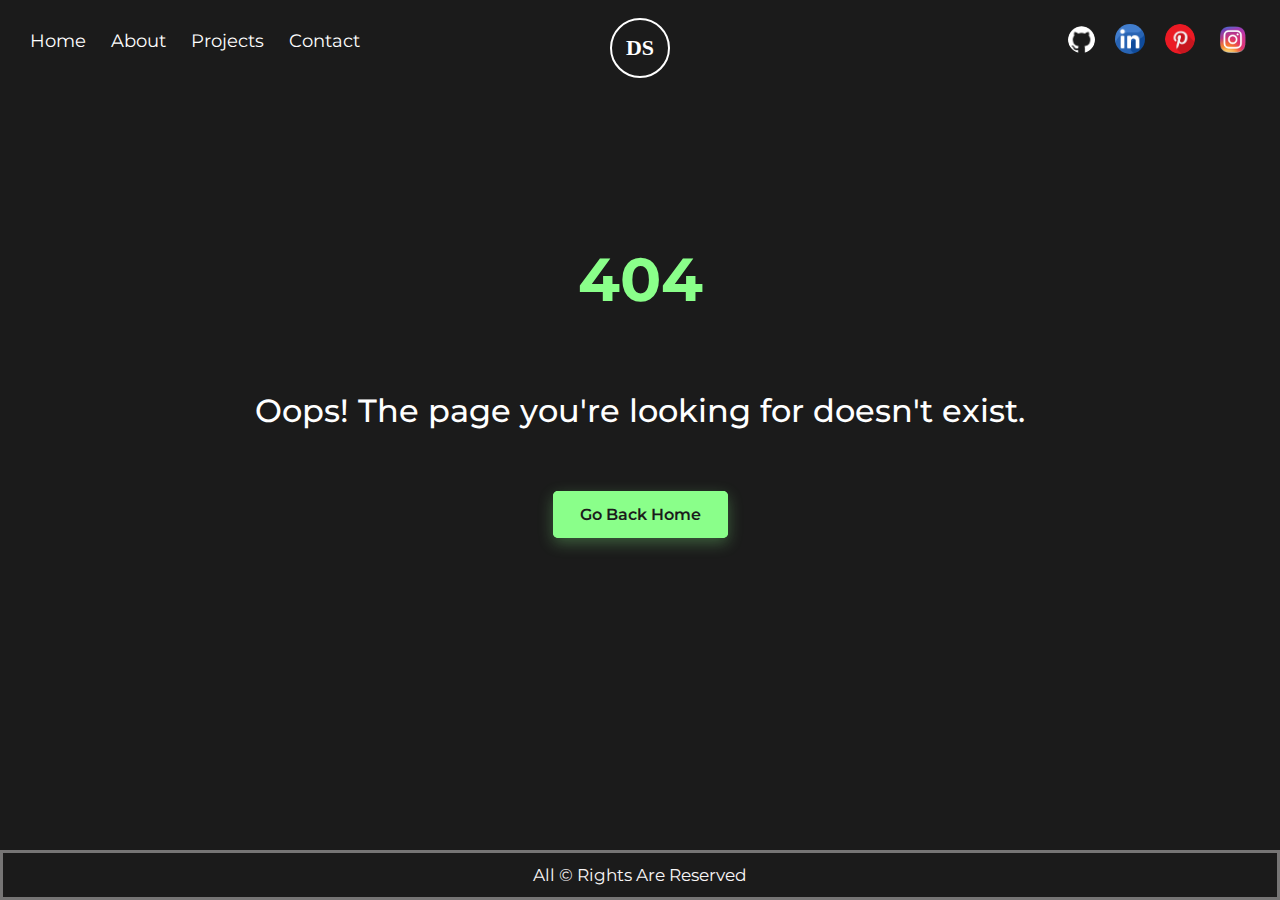
<file: templates/index.html>
<!DOCTYPE html>
<html lang="en">
  <head>
    <meta charset="UTF-8" />
    <meta name="viewport" content="width=device-width, initial-scale=1.0" />
    <link rel="icon" href="/static/url_logo.png" type="image/png" />
    <link rel="stylesheet" href="/static/main.css" />
    <title>DS-Welcome To My Dev World</title>
  </head>
  <body>
    <div class="nav">
      <ul class="nav-links">
        <li><a href="/" onclick="route(event)">Home</a></li>
        <li><a href="/about" onclick="route(event)">About</a></li>
        <li><a href="/projects" onclick="route(event)">Projects</a></li>
        <li><a href="/contact" onclick="route(event)">Contact</a></li>
      </ul>

      <div class="logo">
        <a href="/" onclick="route(event)">DS</a>
      </div>

      <div class="socialicons">
        <a href="https://github.com/DayanandSurwase" target="_blank">
          <img src="/static/githublogo.png" class="git"/>
        </a>
        <a href="https://linkedin.com/in/dayanand-surwase-564135380" target="_blank">
          <img src="/static/linkedinlogo.png" class="linked" />
        </a>
        <a href="404">
          <img src="/static/pinlogo.png" class="pin" />
        </a>
        <a href="https://www.instagram.com/_.dayanand?igsh=MXE2Y3FxcGlncHRvcw==" target="_blank">
          <img src="/static/iglogo.png" class="ig" />
        </a>
      </div>

      <button class="hamburger" aria-label="Toggle menu">
        <span></span>
        <span></span>
        <span></span>
      </button>

      <!-- Mobile Menu -->
      <div class="mobile-menu">
        <ul>
          <li><a href="/" onclick="route(event)">Home</a></li>
          <li><a href="/about" onclick="route(event)">About</a></li>
          <li><a href="/projects" onclick="route(event)">Projects</a></li>
          <li><a href="/contact" onclick="route(event)">Contact</a></li>
        </ul>
        <div class="socialicons">
          <a href="https://github.com/DayanandSurwase" target="_blank">
          <img src="/static/githublogo.png" class="git"/>
        </a>
        <a href="https://linkedin.com/in/dayanand-surwase-564135380" target="_blank">
          <img src="/static/linkedinlogo.png" class="linked" />
        </a>
        <a href="404">
          <img src="/static/pinlogo.png" class="pin" />
        </a>
        <a href="https://www.instagram.com/_.dayanand?igsh=MXE2Y3FxcGlncHRvcw==" target="_blank">
          <img src="/static/iglogo.png" class="ig" />
        </a>
        </div>
      </div>
    </div>

    <!-- Main Page Content Loaded Dynamically -->
    <div id="main-page"></div>

    <div class="footer">
      <p>All &copy; Rights Are Reserved</p>
    </div>

    <!-- Hamburger Logic -->
    <script>
      const nav = document.querySelector(".nav");
      const hamburger = document.querySelector(".hamburger");

      hamburger.addEventListener("click", () => {
        nav.classList.toggle("active");
      });
    </script>

    <!-- SPA Routing Logic -->
    <script type="module" src="/static/main.js"></script>
  </body>
</html>
</file>
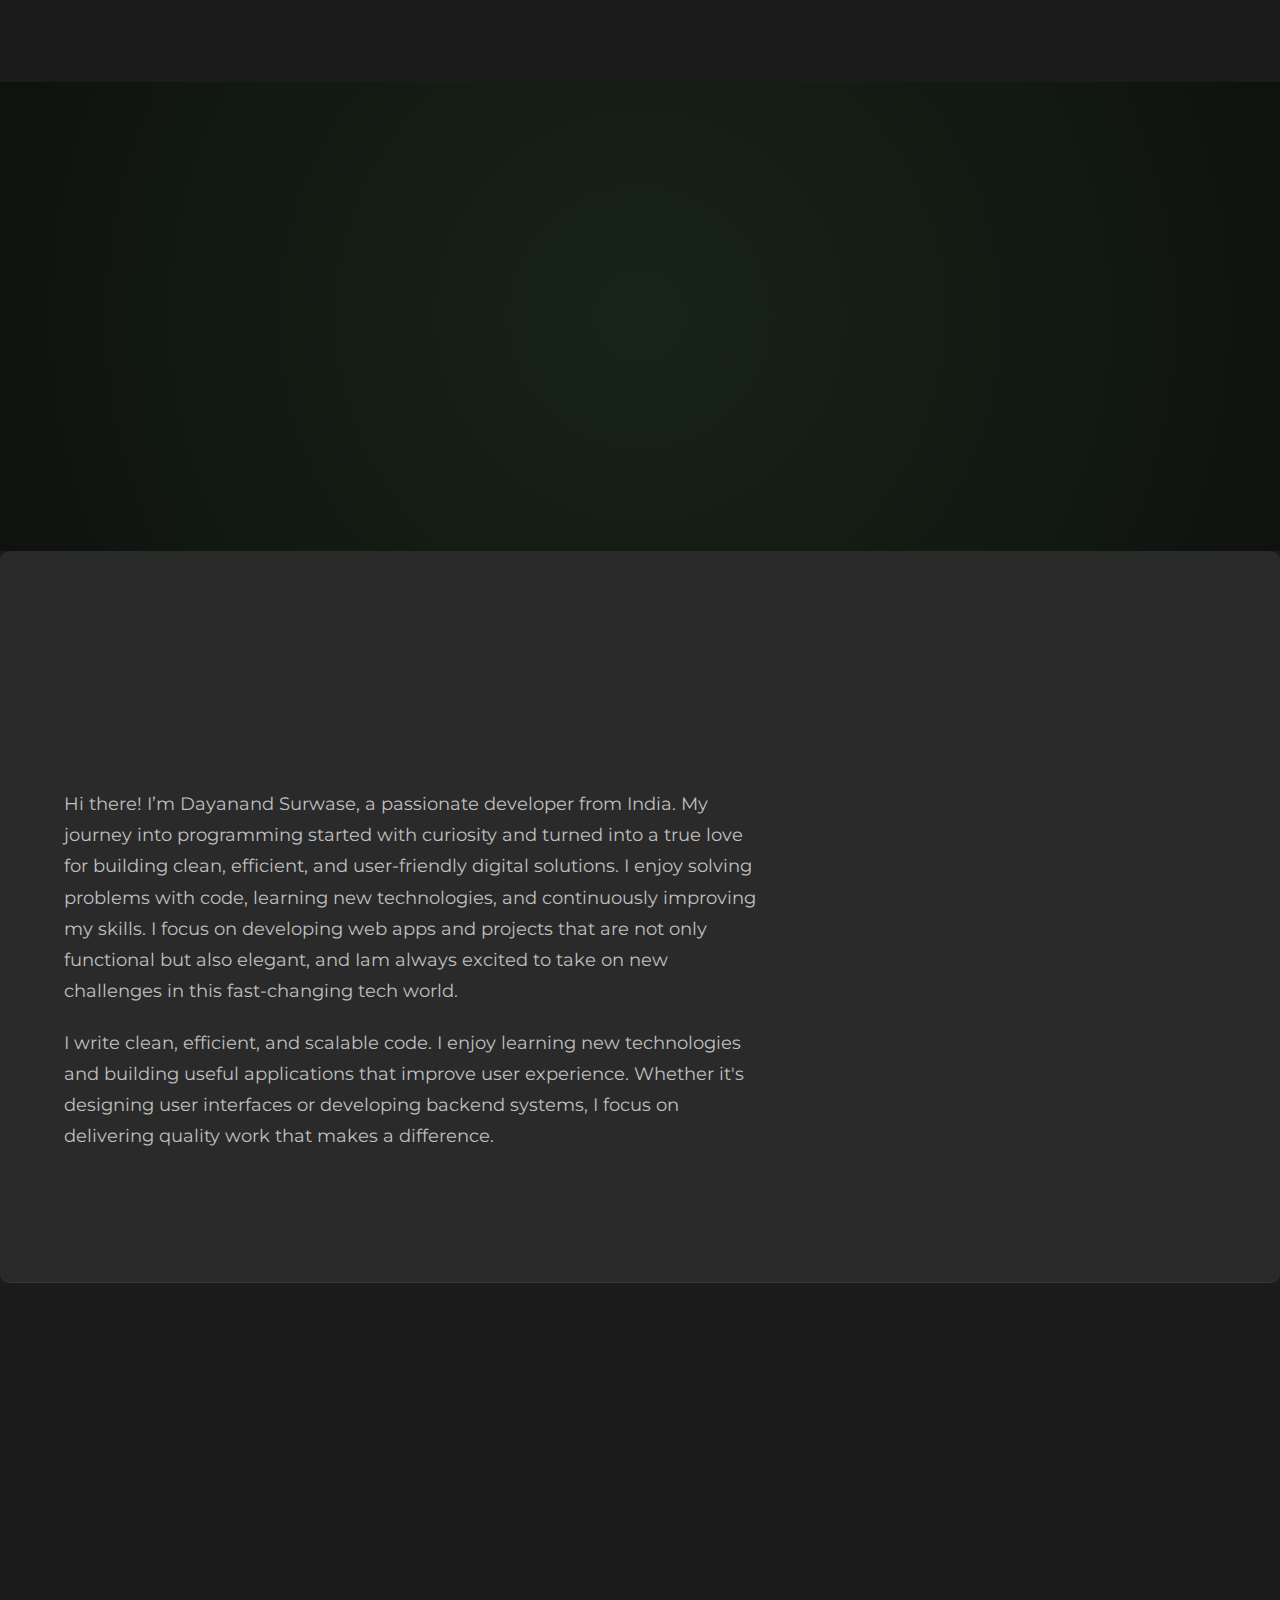
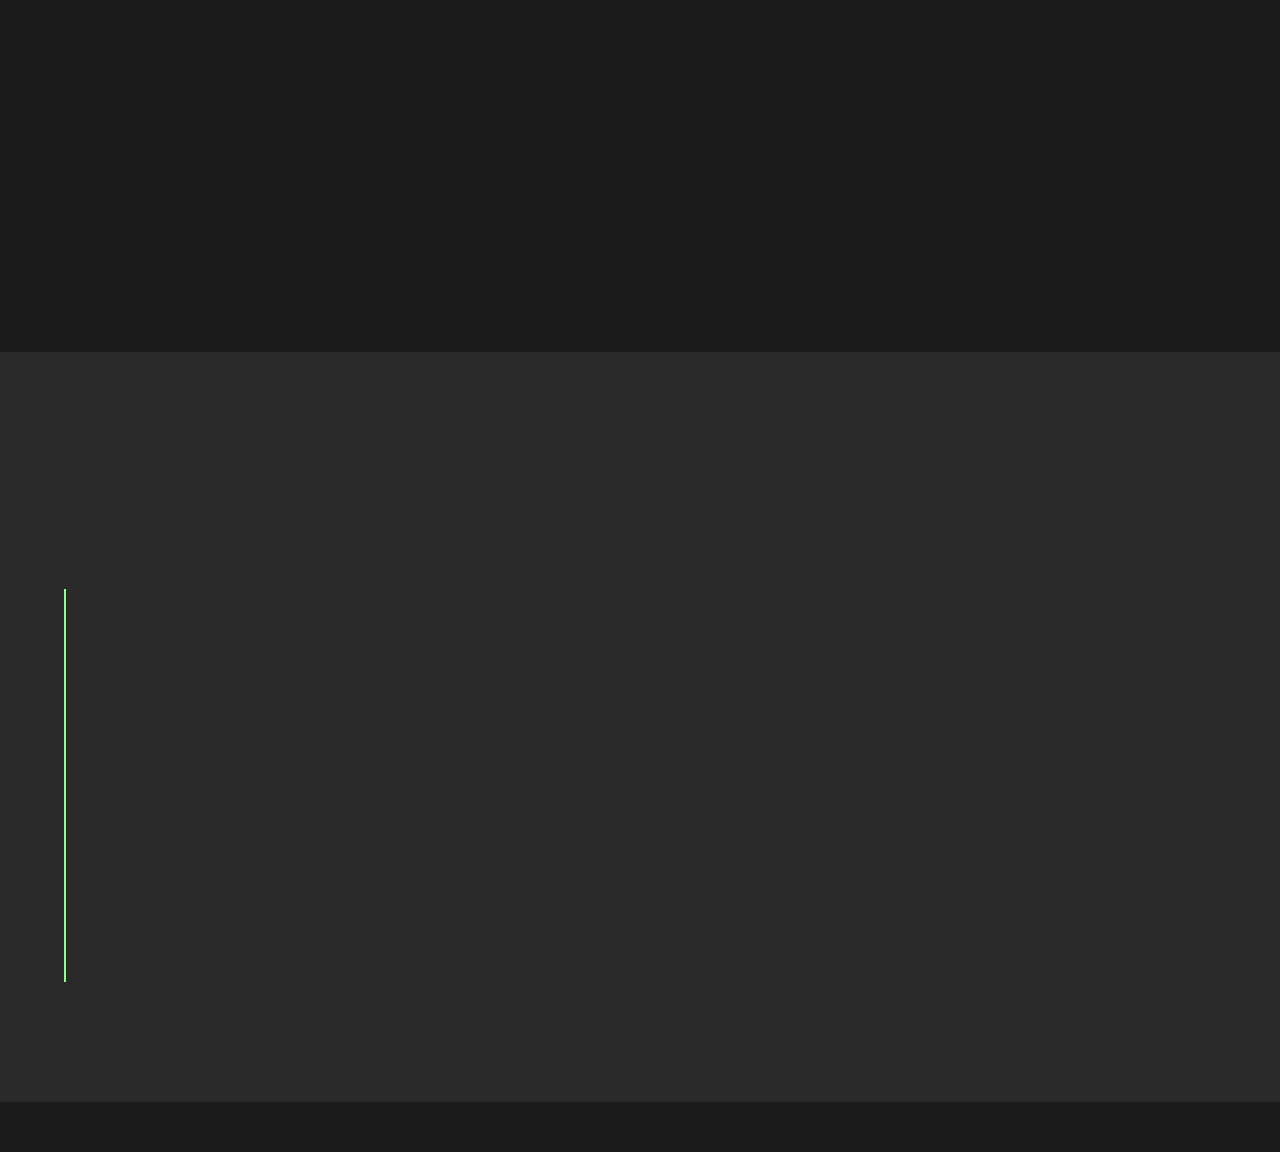
<file: pages/about.html>
<!DOCTYPE html>
<html lang="en">
  <head>
    <meta charset="UTF-8" />
    <meta name="viewport" content="width=device-width, initial-scale=1.0" />
    <title>Document</title>

    <link rel="stylesheet" href="/static/about.css" />
  </head>
  <body>
    <div class="about-page">
      <section class="hero-about">
        <div class="hero-content">
          <h1>About Me</h1>
          <p class="subheading">
            A passionate developer building digital experiences.
          </p>
        </div>
      </section>

      <section class="info-section">
        <div class="content-block">
          <h2>My Story</h2>
          <p>
            Hi there! I’m Dayanand Surwase, a passionate developer from India.
            My journey into programming started with curiosity and turned into a true love for building clean, 
            efficient, and user-friendly digital solutions. I enjoy solving problems with code, learning new technologies, 
            and continuously improving my skills.
            I focus on developing web apps and projects that are not only functional but also elegant, 
            and Iam always excited to take on new challenges in this fast-changing tech world.
          </p>
          <p>
            I write clean, efficient, and scalable code. I enjoy learning new technologies and building useful applications 
            that improve user experience.
            Whether it's designing user interfaces or developing backend systems, 
            I focus on delivering quality work that makes a difference.
          </p>
        </div>
        <div class="profile-image-container">
          <img
            src="/static/model.png"
            alt="Your Profile Picture"
            class="profile-image"
          />
        </div>
      </section>

      <section class="skills-section">
        <div class="content-block">
          <h2>Skills & Expertise</h2>
          <div class="skills-grid">
            <div class="skill-category-card">
              <h3>Frontend</h3>
              <ul>
                <li>HTML5 & CSS3</li>
                <li>JavaScript (ES6+)</li>
                <li>Responsive Design</li>
                <li>React</li>
              </ul>
            </div>
            <div class="skill-category-card">
              <h3>Backend</h3>
              <ul>
                <li>Node.js</li>
                <li>Python & Flask</li>
                <li>FastAPI</li>
                <li>Database Management (SQL, NoSQL)</li>
              </ul>
            </div>
            <div class="skill-category-card">
              <h3>Tools & Others</h3>
              <ul>
                <li>Git & GitHub</li>
                <li>Problem Solving</li>
              </ul>
            </div>
          </div>
        </div>
      </section>

      <section class="education-section">
        <div class="content-block">
          <h2>Education & Qualifications</h2>
          <div class="education-timeline">
            <div class="timeline-item">
              <div class="timeline-dot"></div>
              <div class="timeline-content">
                <h3>SSC</h3>
                <p class="institution">Dnyaneshwar Vidyalay , Alandi</p>
                <p class="duration">2022 - 2023</p>
                <p class="description">
                  I am passing SSC from Maharashtra Board with 90.20% marks.
                </p>
              </div>
            </div>
            <div class="timeline-item">
              <div class="timeline-dot"></div>
              <div class="timeline-content">
                <h3>Higher Education(Diploma)</h3>
                <p class="institution">Government Polytechnic Pune</p>
                <p class="duration">2023 - 20XX</p>
                <p class="description">
                  I am studying for a Diploma in Computer Engineering at Government Polytechnic Pune (GPP).
                  I like coding and solving problems using data structures and algorithms.
                </p>
              </div>
            </div>
          </div>
        </div>
      </section>
    </div>
  </body>
</html>
</file>
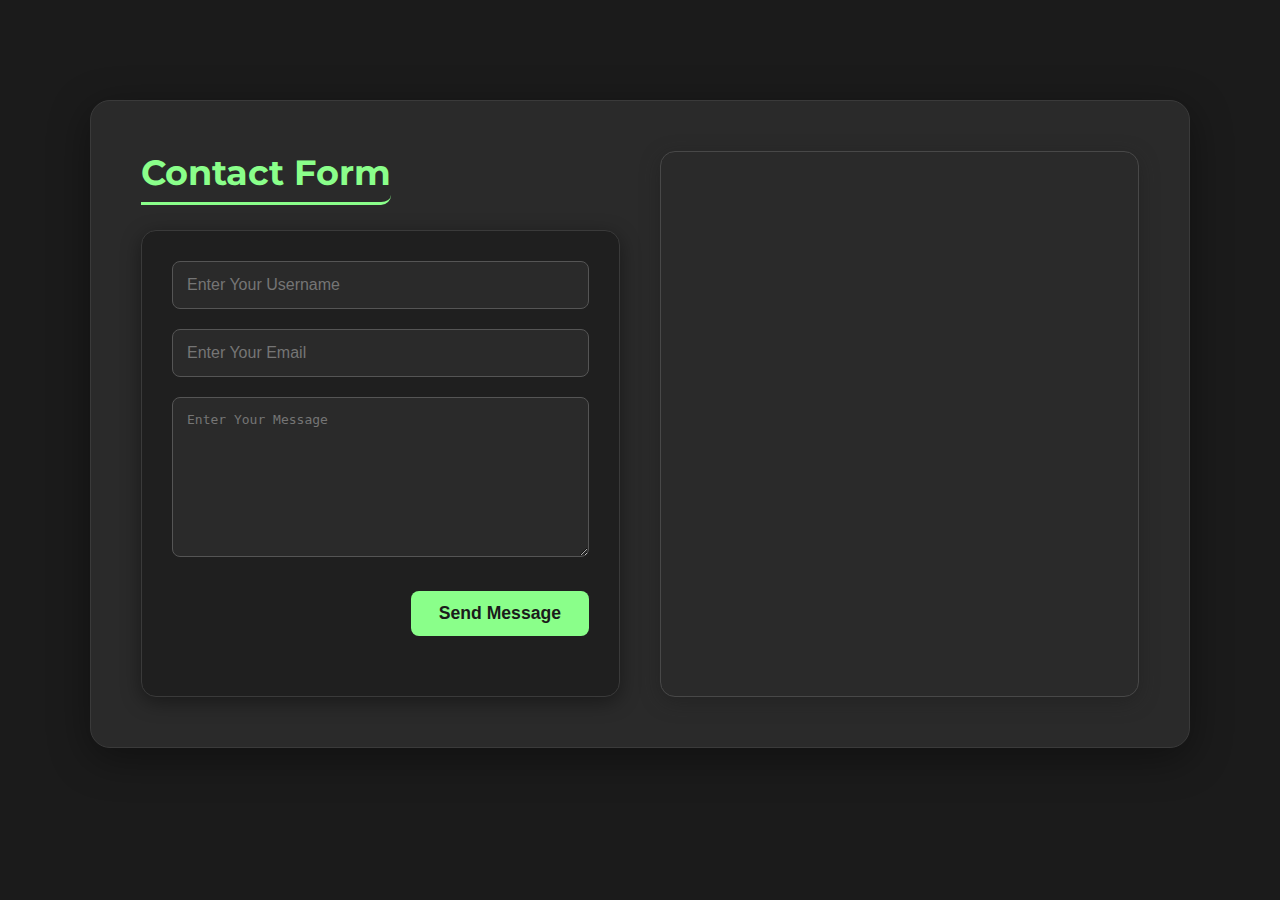
<file: pages/contact.html>
<!DOCTYPE html>
<html lang="en">
  <head>
    <meta charset="UTF-8" />
    <meta name="viewport" content="width=device-width, initial-scale=1.0" />
    <title>Contact</title>
    <link rel="stylesheet" href="/static/contact.css" />
  </head>
  <body>
    <div class="contact">
      <div class="main-container">
        <div class="left-side">
          <div class="form-wrapper">
            <h3 class="form-heading">Contact Form</h3>
            <form id="contactForm" class="form">
              <div class="field">
                <input
                  type="text"
                  name="username"
                  id="username"
                  placeholder="Enter Your Username"
                  required
                />
              </div>
              <div class="field">
                <input
                  type="email"
                  name="email"
                  id="email"
                  placeholder="Enter Your Email"
                  required
                />
              </div>
              <div class="field">
                <textarea
                  name="message"
                  id="message"
                  placeholder="Enter Your Message"
                  required
                ></textarea>
              </div>
              <div class="form-button">
                <button type="submit">Send Message</button>
              </div>
              <p id="form-status" style="margin-top: 10px; font-weight: 500;"></p>
            </form>
          </div>
        </div>

        <div class="right-side">
          <iframe
            class="map"
            src="https://www.google.com/maps/embed?pb=!1m18!1m12!1m3!1d121059.04711147487!2d73.78056571205512!3d18.524598599623925!2m3!1f0!2f0!3f0!3m2!1i1024!2i768!4f13.1!3m3!1m2!1s0x3bc2bf2e67461101%3A0x828d43bf9d9ee343!2sPune%2C%20Maharashtra!5e0!3m2!1sen!2sin!4v1748691064482!5m2!1sen!2sin"
            width="500"
            height="350"
            allowfullscreen=""
            loading="lazy"
            referrerpolicy="no-referrer-when-downgrade"
          ></iframe>
        </div>
      </div>
    </div>

    <script>
      document.getElementById("contactForm").addEventListener("submit", async function (e) {
        e.preventDefault();

        const username = document.getElementById("username").value;
        const email = document.getElementById("email").value;
        const message = document.getElementById("message").value;

        const statusEl = document.getElementById("form-status");
        statusEl.textContent = "Sending...";

        try {
          const res = await fetch("/submit_contact", {
            method: "POST",
            headers: { "Content-Type": "application/json" },
            body: JSON.stringify({ name: username, email, message })
          });

          const result = await res.json();
          if (result.success) {
            statusEl.textContent = "✅ Message sent successfully!";
            document.getElementById("contactForm").reset();
          } else {
            statusEl.textContent = "❌ Failed: " + (result.error || "Unknown error");
          }
        } catch (err) {
          statusEl.textContent = "❌ Network error";
        }
      });
    </script>
  </body>
</html>
</file>
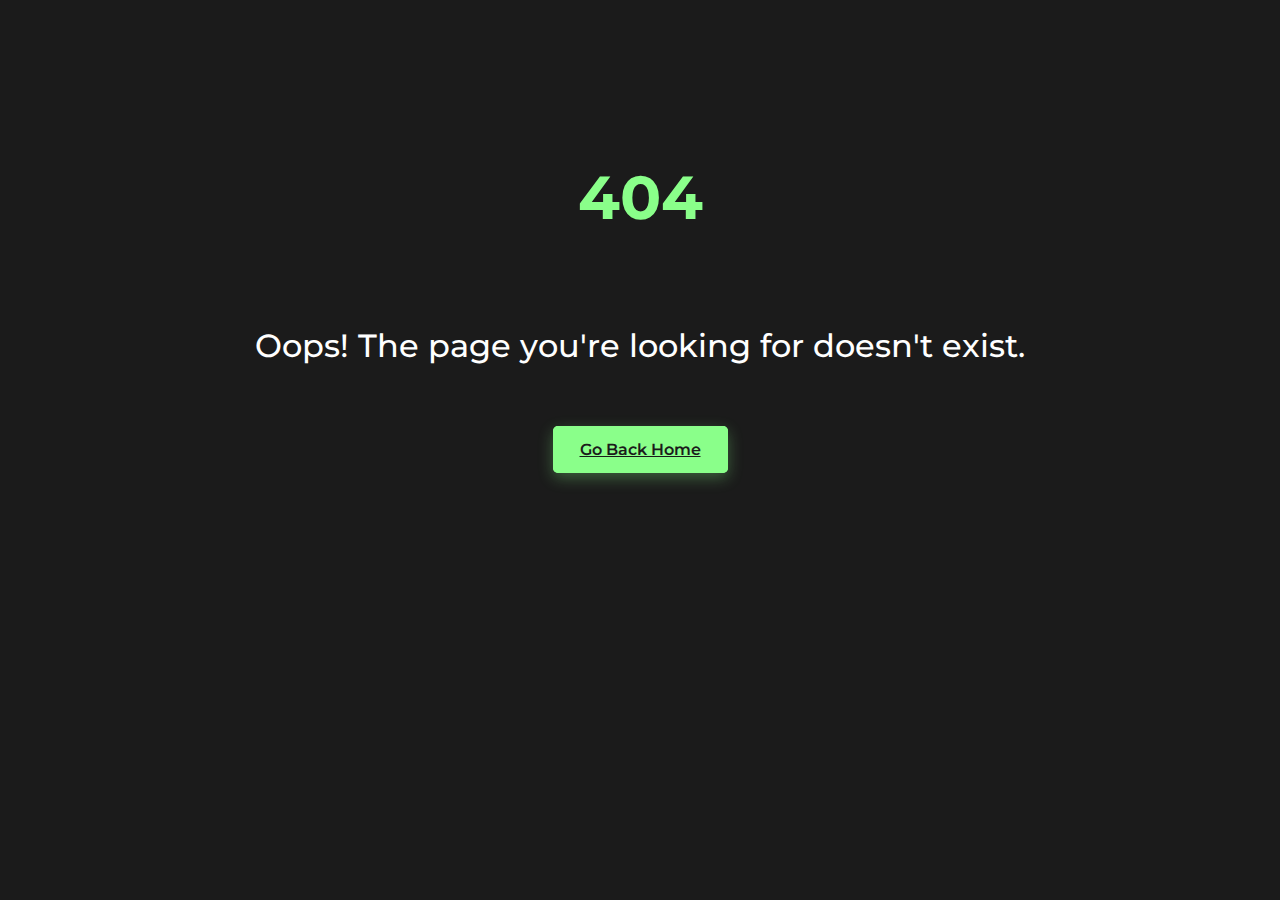
<file: pages/projects.html>
<!doctype html>
<html lang="en">
  <head>
    <meta charset="UTF-8" />
    <meta name="viewport" content="width=device-width, initial-scale=1.0" />
    <title>My Projects</title>
    <link rel="stylesheet" href="/static/projects.css" />
  </head>
  <body>
    <div id="main-page">
      <section class="projects">
        <h2>My Projects</h2>
        <div class="coverflow">
          <div class="coverflow__wrapper">
            <div class="coverflow__slide">
              <h3>Python GUI</h3>
              <img src="/static/hangMan.png" alt="Hangman" />
              <p>
                A classic Hangman word guessing game built using Python and
                Tkinter, featuring a sleek dark theme and fun visuals.
              </p>
              <div class="buttons">
                <a
                  href="https://github.com/DayanandSurwase/Simple-HangMan/tree/main/dist"
                  class="btn primary-btn"
                  >Try Now</a
                >
                <a
                  href="https://github.com/DayanandSurwase/Simple-HangMan"
                  class="btn secondary-btn"
                  >Git Hub</a
                >
              </div>
            </div>

            <div class="coverflow__slide">
              <h3>Python GUI</h3>
              <img src="/static/NM.png" alt="NetworkMonitor" />
              <p>
                A lightweight real-time bandwidth monitor app built with Python
                and Tkinter. Displays upload/download speeds and total data
                usage.
              </p>
              <div class="buttons">
                <a
                  href="https://github.com/DayanandSurwase/Network_Monitor/tree/main/dist"
                  class="btn primary-btn"
                  >Try Now</a
                >
                <a
                  href="https://github.com/DayanandSurwase/Network_Monitor"
                  class="btn secondary-btn"
                  >Git Hub</a
                >
              </div>
            </div>

            <div class="coverflow__slide">
              <h3>3D-Image-Slider</h3>
              <img src="/static/web-dev.png" alt="Web Dev" />
              <p>
                A lightweight 3D image slider built with pure HTML and CSS — no
                JavaScript required. Perfect for portfolios, galleries, and hero
                sections with smooth, rotating image transitions.
              </p>
              <div class="buttons">
                <a
                  href="https://3-d-image-slider-theta.vercel.app/"
                  class="btn primary-btn"
                  >Live Demo</a
                >
                <a
                  href="https://github.com/DayanandSurwase/3D-Image-Slider"
                  class="btn secondary-btn"
                  >Git Hub</a
                >
              </div>
            </div>

            <div class="coverflow__slide">
              <h3>Email-OTP-Authentication-System-FastAPI</h3>
              <img src="/static/FastAPI.png" alt="FastAPI" />
              <p>
                A simple and secure authentication API built with FastAPI,
                MongoDB, and JWT. This project includes user signup, email OTP
                verification, and JWT-based login without any frontend. Perfect
                for beginners learning backend authentication and API
                development.
              </p>
              <div class="buttons">
                <a
                  href="https://github.com/DayanandSurwase/Email-OTP-Authentication-System-FastAPI-"
                  class="btn secondary-btn"
                  >Git Hub</a
                >
              </div>
            </div>

            <div class="coverflow__slide">
              <h3>AI & APIs</h3>
              <img src="/static/quantumscreener.png" alt="AI & APIs" />
              <p>
                About An AI-Powered FinTech & EdTech Terminal built with FastAPI, Llama-3, and Chart.js.
              </p>
              <div class="buttons">
                <a href="https://quantumscreener.onrender.com" class="btn primary-btn">Try Now</a>
                <a href="https://github.com/DayanandSurwase/quantum-screener" class="btn secondary-btn">Git Hub</a>
              </div>
            </div>
          </div>
          <div class="coverflow__controls">
            <button id="prev">&#10094;</button>
            <button id="next">&#10095;</button>
          </div>
        </div>
      </section>
    </div>
    <script src="/static/main.js"></script>
  </body>
</html>
</file>
<file: static/main.css>
@import url('https://fonts.googleapis.com/css2?family=Montserrat:ital,wght@0,100..900;1,100..900&display=swap');

* {
  padding: 0;
  margin: 0;
  text-decoration: none;
  list-style: none;
  box-sizing: border-box;
}

body {
  font-family: "Montserrat", sans-serif;
  background-color: #1b1b1b;
}

/* Navigation Bar */
.nav {
  display: flex;
  justify-content: space-between;
  align-items: center;
  background-color: #1b1b1b;
  height: 82px;
  padding: 0 30px;
  position: relative;
  z-index: 10;
}

/* Navigation Links (Desktop) */
.nav ul {
  display: flex;
  gap: 25px;
}

.nav ul li a {
  color: white;
  font-size: 18px;
  position: relative;
  border-radius: 3px;
  transition: color 0.3s;
}

.nav ul li a::after {
  content: "";
  position: absolute;
  background-color: #8aff8a;
  height: 2px;
  width: 0;
  left: 0;
  bottom: -5px;
  transition: width 0.5s;
}

.nav ul li a:hover::after {
  width: 100%;
}

/* Logo */
.logo {
  position: absolute;
  left: 50%;
  transform: translateX(-50%);
  top: 18px;
  width: 60px;
  height: 60px;
  border: 2px solid white;
  border-radius: 50%;
  display: flex;
  justify-content: center;
  align-items: center;
  background-color: #1b1b1b;
  z-index: 15;
}

.logo a {
  color: white;
  text-decoration: none;
  font-weight: 600;
  font-family: 'Georgia', serif;
  font-size: 22px;
  width: 100%;
  height: 100%;
  border-radius: 50%;
  display: flex;
  justify-content: center;
  align-items: center;
  transition: background-color 0.3s, color 0.3s;
}

.logo a:hover {
  background-color: white;
  color: #1b1b1b;
}

/* Social Icons */
.socialicons {
  display: flex;
  gap: 20px;
  align-items: center;
}

.git {
  width: 27px;
  height: 27px;
  border-radius: 50%;
  object-fit: cover;
  cursor: pointer;
}

.ig {
  width: 35px;
  height: 35px;
  border-radius: 50%;
  object-fit: cover;
  cursor: pointer;
}

.pin,
.linked {
  width: 30px;
  height: 30px;
  border-radius: 50%;
  object-fit: cover;
  cursor: pointer;
}

/* Footer */
.footer {
  height: 50px;
  display: flex;
  justify-content: center;
  align-items: center;
  background-color: #1b1b1b;
  padding: 10px;
  border: solid;
  border-color: #767575;
}

.footer p {
  color: rgb(249, 247, 247);
  font-size: 17px;
  padding: 5px 13px;
  border-radius: 3px;
}

/* Hamburger button */
.hamburger {
  display: none;
  flex-direction: column;
  justify-content: space-around;
  width: 30px;
  height: 22px;
  background: transparent;
  border: none;
  cursor: pointer;
  z-index: 20;
  position: relative;
}

.hamburger span {
  width: 100%;
  height: 3px;
  background-color: white;
  border-radius: 2px;
  transition: all 0.3s ease;
}

/* Hide by default (mobile dropdown) */
.mobile-menu {
  display: none;
}

/* Responsive Styles */
@media (max-width: 768px) {

  /* Hide desktop menu items */
  .nav ul,
  .socialicons {
    display: none;
  }

  /* Show hamburger menu */
  .hamburger {
    display: flex;
  }

  /* Adjust logo position */
  .logo {
    position: relative;
    margin: 0 auto;
    left: 16px;
    top: 30px;
    transform: none;
    z-index: 15;
  }

  /* Show mobile menu when active */
  .nav.active .mobile-menu {
    display: flex;
    flex-direction: column;
    align-items: center;
    gap: 20px;
    position: absolute;
    top: 200px;
    left: 50%;
    transform: translateX(-50%);
    width: 90%;
    background-color: rgba(27, 27, 27, 0.95);
    border: 1px solid #444;
    border-radius: 15px;
    padding: 25px 0;
    box-shadow: 0 8px 25px rgba(0, 0, 0, 0.5);
    z-index: 20;
    backdrop-filter: blur(6px);
  }

  .nav.active .mobile-menu ul {
    display: flex;
    flex-direction: column;
    gap: 15px;
    align-items: center;
    width: 100%;
  }

  .nav.active .mobile-menu .socialicons {
    display: flex;
    justify-content: center;
    gap: 20px;
    width: 100%;
  }
}
</file>
<file: static/about.css>
@import url('https://fonts.googleapis.com/css2?family=Montserrat:ital,wght@0,100..900;1,100..900&display=swap');

body {
    font-family: "Montserrat", sans-serif;
    background-color: #1b1b1b;
    color: #e0e0e0;
    margin: 0;
    padding: 0;
    overflow-x: hidden;
}

.about-page {
    padding-top: 82px;
    padding-bottom: 50px;
    min-height: calc(100vh - 82px - 50px);
}

/* --- Hero Section (New Name) --- */
.about-page .hero-about {
    background: linear-gradient(rgba(0, 0, 0, 0.6), rgba(0, 0, 0, 0.6)), url('https://via.placeholder.com/1500x500/111111/444444?text=Background+Image+Placeholder') no-repeat center center/cover;
    padding: 120px 5%;
    text-align: center;
    position: relative;
    overflow: hidden;
}

.about-page .hero-about::before {
    content: '';
    position: absolute;
    top: -50%;
    left: -50%;
    width: 200%;
    height: 200%;
    background: radial-gradient(circle at center, rgba(138, 255, 138, 0.1) 0%, transparent 70%);
    animation: pulseGlow 10s infinite alternate;
    z-index: 0;
}

.about-page .hero-content {
    position: relative;
    z-index: 1;
}

.about-page .hero-content h1 {
    font-size: 4.5em;
    font-weight: 800;
    color: #ffffff;
    margin-bottom: 10px;
    opacity: 0;
    transform: translateY(30px);
    animation: fadeInSlideUp 1s ease-out 0.2s forwards;
}

.about-page .hero-content .subheading {
    font-size: 1.8em;
    color: #8aff8a;
    font-weight: 500;
    opacity: 0;
    transform: translateY(30px);
    animation: fadeInSlideUp 1s ease-out 0.5s forwards;
}

/* --- General Content Sections --- */
.info-section, .skills-section, .education-section {
    padding: 80px 5%;
    max-width: 1200px;
    margin: 0 auto;
    display: flex;
    align-items: flex-start; /* Align content to the top within sections */
    gap: 60px;
    flex-wrap: wrap; /* Allow wrapping on smaller screens */
}

.info-section {
    border-radius: 10px;
    background-color: #2a2a2a; /* Slightly different background for visual separation */
    border-bottom: 1px solid #3a3a3a;
}

.content-block {
    flex: 2; /* Content block takes more space */
    min-width: 300px; /* Minimum width before wrapping */
}

.info-section h2, .skills-section h2, .education-section h2 {
    font-size: 3em;
    color: #ffffff; /* White heading for contrast */
    border-bottom: 4px solid #8aff8a;
    padding-bottom: 15px;
    margin-bottom: 40px;
    align-self: flex-start;
    animation: slideInLeft 1s ease-out forwards;
    opacity: 0;
    transform: translateX(-50px);
}

.info-section p, .skills-section ul li, .education-section p {
    font-size: 1.15em;
    line-height: 1.7;
    margin-bottom: 20px;
    color: #c0c0c0;
}

/* --- Profile Image --- */
.profile-image-container {
    flex: 1; /* Image container takes less space */
    min-width: 250px; /* Minimum width before wrapping */
    display: flex;
    justify-content: center;
    align-items: center;
    position: relative;
    padding: 20px; /* Padding for shadow */
    animation: fadeInScale 1s ease-out 0.8s forwards;
    opacity: 0;
}

.profile-image {
    width: 100%;
    max-width: 350px; /* Max width for image */
    height: auto;
    border-radius: 15px; /* Slightly rounded corners */
    object-fit: cover;
    border: 3px solid #8aff8a; /* Green border */
    box-shadow: 0 10px 40px rgba(138, 255, 138, 0.2); /* Soft green glow */
    transition: transform 0.3s ease-in-out, box-shadow 0.3s ease-in-out;
}

.profile-image:hover {
    transform: translateY(-5px) scale(1.02);
    box-shadow: 0 15px 50px rgba(138, 255, 138, 0.4);
}


/* --- Skills Section --- */
.skills-section {
    background-color: #1b1b1b;
}

.skills-grid {
    display: grid;
    grid-template-columns: repeat(auto-fit, minmax(280px, 1fr));
    gap: 35px;
    width: 100%;
}

.skill-category-card {
    background-color: #2a2a2a;
    border-radius: 15px;
    padding: 30px;
    box-shadow: 0 8px 30px rgba(0, 0, 0, 0.3);
    border: 1px solid #3a3a3a;
    transition: transform 0.3s ease-in-out, box-shadow 0.3s ease-in-out, background-color 0.3s ease-in-out;
    animation: fadeIn 1s ease-out forwards;
    opacity: 0;
    transform: translateY(20px);
}

.skills-grid .skill-category-card:nth-child(1) { animation-delay: 0.2s; }
.skills-grid .skill-category-card:nth-child(2) { animation-delay: 0.4s; }
.skills-grid .skill-category-card:nth-child(3) { animation-delay: 0.6s; }

.skill-category-card:hover {
    transform: translateY(-8px);
    box-shadow: 0 15px 45px rgba(138, 255, 138, 0.3);
    background-color: #313131;
}

.skill-category-card h3 {
    font-size: 1.8em;
    color: #8aff8a;
    margin-bottom: 20px;
    border-bottom: 2px dashed rgba(138, 255, 138, 0.3);
    padding-bottom: 10px;
}

.skill-category-card ul {
    list-style: none; /* Remove default bullet points */
    padding: 0;
}

.skill-category-card ul li {
    font-size: 1.05em;
    margin-bottom: 12px;
    position: relative;
    padding-left: 25px; /* Space for custom icon */
    color: #e0e0e0;
    transition: color 0.2s ease-in-out;
}

.skill-category-card ul li:last-child {
    margin-bottom: 0;
}

/* Custom bullet point for skills */
.skill-category-card ul li::before {
    content: '›'; /* Simple arrow or a unicode character */
    position: absolute;
    left: 0;
    color: #8aff8a;
    font-size: 1.2em;
    line-height: 1;
    font-weight: bold;
    transform: translateY(-2px);
    transition: transform 0.2s ease-in-out;
}

.skill-category-card ul li:hover {
    color: #8aff8a;
}

.skill-category-card ul li:hover::before {
    transform: translateY(-2px) translateX(5px);
}


/* --- Education Section --- */
.education-section {
    background-color: #2a2a2a;
}

.education-timeline {
    position: relative;
    width: 100%;
    padding-left: 20px; /* Space for the line */
}

.education-timeline::before {
    content: '';
    position: absolute;
    left: 0;
    top: 0;
    width: 2px;
    height: 100%;
    background-color: #8aff8a;
}

.timeline-item {
    position: relative;
    margin-bottom: 40px;
    padding-left: 40px;
    animation: fadeInSlideUp 1s ease-out forwards;
    opacity: 0;
    transform: translateY(20px);
}

.timeline-item:nth-child(1) { animation-delay: 0.2s; }
.timeline-item:nth-child(2) { animation-delay: 0.4s; }

.timeline-dot {
    position: absolute;
    left: -8px; /* Adjust to align with the line */
    top: 5px;
    width: 16px;
    height: 16px;
    background-color: #8aff8a;
    border-radius: 50%;
    border: 3px solid #1b1b1b; /* Matches body background */
    box-shadow: 0 0 0 5px rgba(138, 255, 138, 0.2);
}

.timeline-content h3 {
    font-size: 1.6em;
    color: #ffffff;
    margin-bottom: 5px;
}

.timeline-content .institution {
    font-size: 1.1em;
    color: #c0c0c0;
    margin-bottom: 5px;
}

.timeline-content .duration {
    font-size: 0.95em;
    color: #8aff8a;
    font-weight: 600;
    margin-bottom: 10px;
}

.timeline-content .description {
    font-size: 1em;
    color: #a0a0a0;
    margin-bottom: 0;
}

/* --- Animations --- */
@keyframes fadeInSlideUp {
    from { opacity: 0; transform: translateY(30px); }
    to { opacity: 1; transform: translateY(0); }
}

@keyframes fadeIn {
    from { opacity: 0; }
    to { opacity: 1; }
}

@keyframes fadeInScale {
    from { opacity: 0; transform: scale(0.9); }
    to { opacity: 1; transform: scale(1); }
}

@keyframes slideInLeft {
    from { transform: translateX(-50px); opacity: 0; }
    to { transform: translateX(0); opacity: 1; }
}

@keyframes pulseGlow {
    0% { transform: scale(0.8); opacity: 0.5; }
    50% { transform: scale(1.2); opacity: 0.8; }
    100% { transform: scale(0.8); opacity: 0.5; }
}

/* --- Responsive Design --- */
@media (max-width: 1024px) {
    .about-page .hero-content h1 {
        font-size: 3.5em;
    }

    .about-page .hero-content .subheading {
        font-size: 1.5em;
    }

    .info-section, .skills-section, .education-section {
        flex-direction: column; /* Stack content and image/grid */
        gap: 40px;
        padding: 60px 5%;
    }

    .info-section .content-block, .profile-image-container {
        flex: none; /* Remove flex sizing */
        width: 100%; /* Full width */
    }

    .profile-image {
        max-width: 300px; /* Constrain image size */
        margin: 0 auto; /* Center image */
    }

    .info-section h2, .skills-section h2, .education-section h2 {
        font-size: 2.5em;
        margin-bottom: 30px;
    }

    .skills-grid {
        grid-template-columns: repeat(auto-fit, minmax(200px, 1fr)); /* Allow smaller cards */
        gap: 25px;
    }
    
    .skill-category-card {
        padding: 25px;
    }

    .skill-category-card h3 {
        font-size: 1.6em;
    }

    .timeline-content h3 {
        font-size: 1.4em;
    }

    .timeline-content .institution, .timeline-content .duration, .timeline-content .description {
        font-size: 1em;
    }
}

@media (max-width: 768px) {
    .about-page .hero-about {
        padding: 80px 5%;
    }

    .about-page .hero-content h1 {
        font-size: 2.8em;
    }

    .about-page .hero-content .subheading {
        font-size: 1.3em;
    }

    .info-section, .skills-section, .education-section {
        padding: 40px 5%;
    }

    .info-section h2, .skills-section h2, .education-section h2 {
        font-size: 2em;
        margin-bottom: 25px;
        padding-bottom: 10px;
    }

    .info-section p, .skills-section ul li, .education-section p {
        font-size: 1em;
    }

    .skills-grid {
        grid-template-columns: 1fr; /* Stack skill cards vertically */
    }

    .skill-category-card {
        padding: 20px;
    }

    .skill-category-card h3 {
        font-size: 1.4em;
    }

    .timeline-content h3 {
        font-size: 1.3em;
    }
}

@media (max-width: 480px) {
    .about-page .hero-about {
        padding: 60px 3%;
    }

    .about-page .hero-content h1 {
        font-size: 2.2em;
    }

    .about-page .hero-content .subheading {
        font-size: 1em;
    }

    .info-section, .skills-section, .education-section {
        padding: 30px 3%;
        gap: 30px;
    }

    .info-section h2, .skills-section h2, .education-section h2 {
        font-size: 1.8em;
        margin-bottom: 20px;
        padding-bottom: 8px;
    }

    .profile-image {
        max-width: 250px;
    }
}
</file>
<file: static/contact.css>
@import url('https://fonts.googleapis.com/css2?family=Montserrat:ital,wght@0,100..900;1,100..900&display=swap');

* {
  padding: 0;
  margin: 0;
  text-decoration: none;
  list-style: none;
  box-sizing: border-box;
}

body {
  font-family: "Montserrat", sans-serif;
  background-color: #1b1b1b;
  color: #e0e0e0;
  overflow-x: hidden;
}

.contact {
  display: flex;
  flex-direction: column;
  align-items: center;
  justify-content: center;
  background-color: #1b1b1b;
  padding: 60px 5%;
  min-height: calc(100vh - 82px - 50px);
}

.main-container {
  display: flex;
  flex: 1;
  width: 100%;
  max-width: 1100px;
  background-color: #2a2a2a;
  margin-top: 40px;
  border-radius: 20px;
  padding: 30px;
  box-shadow: 0 10px 40px rgba(0, 0, 0, 0.4);
  border: 1px solid #3a3a3a;
  animation: fadeIn 1s ease-out forwards;
}

.left-side {
  display: flex;
  justify-content: center;
  align-items: center;
  flex-grow: 1;
  flex-basis: 0;
  padding: 20px;
}

.form-wrapper {
  width: 100%;
  max-width: 500px;
  display: flex;
  flex-direction: column;
  gap: 25px;
}

.form-heading {
  font-weight: 700;
  font-size: 2.2em;
  color: #8aff8a;
  border-bottom: 3px solid #8aff8a;
  padding-bottom: 8px;
  border-bottom-right-radius: 10px;
  align-self: flex-start;
  animation: slideInLeft 0.8s ease-out forwards;
}

.form {
  width: 100%;
  padding: 30px;
  background-color: #1f1f1f;
  color: #e0e0e0;
  border-radius: 15px;
  box-shadow: 0 5px 20px rgba(0, 0, 0, 0.4);
  border: 1px solid #3a3a3a;
  display: flex;
  flex-direction: column;
  gap: 20px;
  animation: fadeIn 1s ease-out 0.3s forwards;
}

.field input,
.field textarea {
  width: 100%;
  padding: 14px;
  font-size: 1em;
  color: #e0e0e0;
  background-color: #2a2a2a;
  border: 1px solid #555555;
  border-radius: 8px;
  transition: border-color 0.3s ease-in-out, box-shadow 0.3s ease-in-out;
}

.field input:focus,
.field textarea:focus {
  border-color: #8aff8a;
  box-shadow: 0 0 10px rgba(138, 255, 138, 0.4);
  outline: none;
}

.field textarea {
  height: 160px;
  resize: vertical;
}

.form-button {
  width: 100%;
  display: flex;
  justify-content: flex-end;
  margin-top: 10px;
}

.form-button button {
  padding: 12px 28px;
  background-color: #8aff8a;
  color: #1b1b1b;
  border: none;
  border-radius: 8px;
  cursor: pointer;
  font-size: 1.1em;
  font-weight: 600;
  transition: background-color 0.3s ease-in-out, transform 0.2s ease-in-out, box-shadow 0.3s ease-in-out;
}

.form-button button:hover {
  background-color: #6ee66e;
  transform: translateY(-3px);
  box-shadow: 0 5px 15px rgba(138, 255, 138, 0.5);
}

.right-side {
  position: relative;
  flex-grow: 1;
  flex-basis: 0;
  display: flex;
  justify-content: center;
  align-items: center;
  padding: 20px;
}

.map {
  width: 100%;
  height: 100%;
  border-radius: 15px;
  filter: grayscale(80%) invert(10%);
  box-shadow: 0 5px 20px rgba(0, 0, 0, 0.4);
  border: 1px solid #3a3a3a;
  transition: filter 0.3s ease-in-out, transform 0.3s ease-in-out;
  animation: fadeIn 1s ease-out 0.6s forwards;
}

.map:hover {
  filter: grayscale(0%) invert(0%);
  transform: scale(1.02);
}

@keyframes fadeIn {
    from { opacity: 0; }
    to { opacity: 1; }
}

@keyframes slideInLeft {
    from { transform: translateX(-50px); opacity: 0; }
    to { transform: translateX(0); opacity: 1; }
}

@media (max-width: 1200px) {
  .main-container {
    width: 95%;
    height: auto;
    flex-direction: column;
    padding: 25px;
  }

  .left-side,
  .right-side {
    flex-basis: 100%;
    padding: 15px 0;
  }

  .form-wrapper {
    max-width: 600px;
  }

  .form {
    padding: 25px;
    border-radius: 10px;
  }

  .map {
    height: 350px;
    margin-top: 30px;
  }
}

@media (max-width: 768px) {
  .contact {
    padding: 40px 3%;
  }

  .main-container {
    padding: 20px;
    border-radius: 15px;
  }

  .form-heading {
    font-size: 1.8em;
  }

  .form {
    padding: 20px;
    border-radius: 10px;
  }

  .field input,
  .field textarea {
    font-size: 0.9em;
    padding: 12px;
  }

  .form-button button {
    padding: 10px 20px;
    font-size: 1em;
  }

  .map {
    height: 280px;
  }
}

@media (max-width: 480px) {
  .form-heading {
    font-size: 1.5em;
    padding-bottom: 6px;
  }

  .field textarea {
    height: 120px;
  }
}
</file>
<file: static/projects.css>
@import url('https://fonts.googleapis.com/css2?family=Montserrat:ital,wght@0,100..900;1,100..900&display=swap');

body {
    font-family: "Montserrat", sans-serif;
    background-color: #1b1b1b;
    margin: 0;
    padding: 0;
}

/* Section */
.projects {
    text-align: center;
    padding: 60px 20px;
    min-height: calc(100vh - 82px - 50px);
}

.projects h2 {
    font-size: 2.5rem;
    color: #8aff8a;
    margin-bottom: 100px;
    padding: 30px;
    text-shadow: 0 0 15px #8aff8a, 0 0 30px #8aff8a;
}

/* Coverflow container */
.coverflow {
    position: relative;
    max-width: 1000px;
    margin: auto;
    perspective: 1200px;
}

.coverflow__wrapper {
    position: relative;
    width: 100%;
    min-height: 400px;
}

/* Slides */
.coverflow__slide {
    position: absolute;
    top: 50%;
    left: 50%;
    width: 430px;
    height: 550px;
    transform: translate(-50%, -50%);
    background: rgba(20, 25, 20, 0.95);
    border-radius: 15px;
    padding: 20px;
    opacity: 0;
    color: #fff;
    transition: transform 0.6s ease, opacity 0.6s ease, z-index 0.6s ease;
    box-shadow: 0 0 10px rgba(103, 163, 103, 0.3);
    border: 1px solid #2d2d2d;
    display: flex;
    flex-direction: column;
    align-items: center;
    justify-content: space-between;
    text-align: center;
    will-change: transform, opacity;
}

/* Active card */
.coverflow__slide.active {
    opacity: 1;
    transform: translate(-50%, -50%) translateX(0) scale(1) rotateY(0deg);
    z-index: 3;
    box-shadow: 0 0 15px #7dc77d, 0 0 30px #8aff8a;
    border: 2px solid #8aff8a;
}

/* Left */
.coverflow__slide.left {
    opacity: 0.8;
    transform: translate(-50%, -50%) translateX(-280px) scale(0.85) rotateY(30deg);
    z-index: 2;
}

/* Right */
.coverflow__slide.right {
    opacity: 0.8;
    transform: translate(-50%, -50%) translateX(280px) scale(0.85) rotateY(-30deg);
    z-index: 2;
}

/* Far left */
.coverflow__slide.far-left {
    opacity: 0.5;
    transform: translate(-50%, -50%) translateX(-500px) scale(0.7) rotateY(45deg);
    z-index: 1;
}

/* Far right */
.coverflow__slide.far-right {
    opacity: 0.5;
    transform: translate(-50%, -50%) translateX(500px) scale(0.7) rotateY(-45deg);
    z-index: 1;
}

/* Categories */
.coverflow__slide h3 {
    margin-bottom: 15px;
    color: #8aff8a;
    text-shadow: 0 0 10px #8aff8a, 0 0 20px #8aff8a;
}

/* Title */
.coverflow__slide p {
    font-size: 15px;
    padding: 0 10px;
    color: #8aff8a;
    flex-grow: 1;
    display: flex;
    align-items: center;
    justify-content: center;
    text-align: center;
    word-break: break-word;
    overflow-wrap: break-word;
}

/* Image */
.coverflow__slide img {
    width: 80%;
    height: 50%;
    margin-top: 20px;
    border-radius: 10px;
    max-height: 40%;
    
}

/* Buttons */
.buttons {
    display: flex;
    justify-content: center;
    gap: 10px;
    margin-top: auto;
    padding-top: 10px;
    width: 100%;
}

.btn {
    padding: 10px 15px;
    border-radius: 5px;
    font-weight: 600;
    transition: all 0.3s ease-in-out;
    cursor: pointer;
    text-decoration: none;
    font-size: 0.9rem;
    flex: 1;
    max-width: 48%;
}

.primary-btn {
    background-color: #8aff8a;
    color: #1b1b1b;
    border: 2px solid #8aff8a;
}

.primary-btn:hover {
    background-color: #6ee66e;
    transform: translateY(-3px);
    box-shadow: 0 15px 15px rgb(138, 255, 138, 0.3);
}

.secondary-btn {
    background-color: transparent;
    color: #8aff8a;
    border: 2px solid #8aff8a;
}

.secondary-btn:hover {
    background-color: transparent;
    color: rgb(230, 221, 221);
    transform: translateY(-3px);
    box-shadow: 0 5px 15px rgba(138, 255, 138, 0.3);
}

/* Controls */
.coverflow__controls {
    margin-top: 30px;
    display: flex;
    justify-content: center;
    gap: 20px;
}

.coverflow__controls button {
    background: transparent;
    border: 2px solid #8aff8a;
    color: #8aff8a;
    border-radius: 50%;
    width: 50px;
    height: 50px;
    cursor: pointer;
    margin-top: 80px;
    font-size: 1.5rem;
    transition: all 0.3s ease;
}

.coverflow__controls button:hover {
    background: #8aff8a;
    color: #0a0f14;
    box-shadow: 0 0 15px #8aff8a, 0 0 30px #8aff8a;
}

/* --- Responsive Fixes --- */
@media (max-width: 1200px) {
    .coverflow__slide {
        width: 400px;
        height: 520px;
    }
    .coverflow__slide.left,
    .coverflow__slide.right {
        transform: translate(-50%, -50%) translateX(-200px) scale(0.85) rotateY(25deg);
    }
    .coverflow__slide.far-left,
    .coverflow__slide.far-right {
        transform: translate(-50%, -50%) translateX(-350px) scale(0.65) rotateY(35deg);
    }
}

@media (max-width: 1024px) {
    .coverflow__slide {
        width: 300px;
        height: 400px;
        padding: 15px;
    }
    .coverflow__slide.left,
    .coverflow__slide.right {
        transform: translate(-50%, -50%) translateX(-180px) scale(0.8) rotateY(20deg);
    }
    .coverflow__slide.far-left,
    .coverflow__slide.far-right {
        transform: translate(-50%, -50%) translateX(-300px) scale(0.55) rotateY(30deg);
    }
}

@media (max-width: 770px) {
    .coverflow__slide {
        width: 250px;
        padding: 10px;
    }
    .coverflow__slide.left {
        transform: translate(-50%, -50%) translateX(-140px) scale(0.75) rotateY(18deg);
    }
    .coverflow__slide.right {
        transform: translate(-50%, -50%) translateX(140px) scale(0.75) rotateY(-18deg);
    }
    .coverflow__slide.far-left,
    .coverflow__slide.far-right {
        display: none;
    }
    .coverflow__slide p {
        font-size: 12px;
    }
    .buttons {
        gap: 8px;
    }
    .btn {
        padding: 8px 12px;
        font-size: 0.8rem;
    }
}

@media (max-width: 600px) {
    .coverflow__slide {
        width: 90%;
        max-width: 250px;
        padding: 10px;
    }
    .projects h2 {
        font-size: 2rem;
        padding: 20px;
    }
    .coverflow__controls button {
        width: 40px;
        height: 40px;
        font-size: 1.2rem;
        margin-top: 60px;
    }
    .coverflow__slide p {
        font-size: 11px;
        padding: 5px;
    }
    .btn {
        padding: 6px 10px;
        font-size: 0.7rem;
    }
}

@media (max-width: 420px) {
    .coverflow__slide {
        width: 95%;
        max-width: 200px;
        padding: 8px;
    }
    .coverflow__slide.left {
        transform: translate(-50%, -50%) translateX(-110px) scale(0.65) rotateY(15deg);
    }
    .coverflow__slide.right {
        transform: translate(-50%, -50%) translateX(110px) scale(0.65) rotateY(-15deg);
    }
    .coverflow__slide.far-left,
    .coverflow__slide.far-right {
        display: none;
    }
    .projects h2 {
        font-size: 1.7rem;
        padding: 10px;
    }
    .coverflow__slide p {
        font-size: 10px;
        padding: 5px;
    }
    .btn {
        padding: 4px 8px;
        font-size: 0.6rem;
    }
}
</file>
